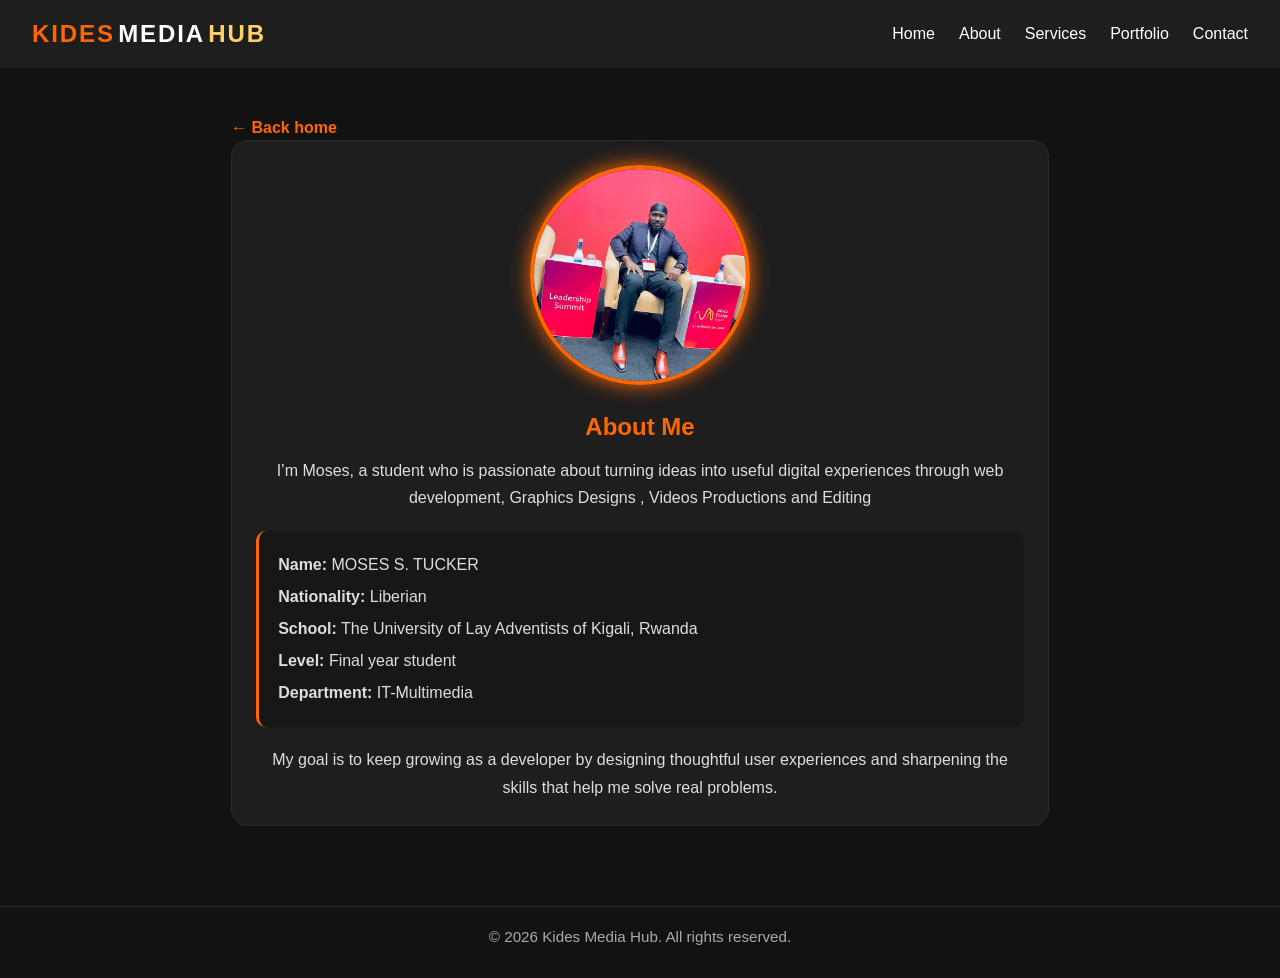
<file: about.html>
<!DOCTYPE html>
<html lang="en">
<head>
  <meta charset="UTF-8">
  <meta name="viewport" content="width=device-width, initial-scale=1.0">
  <title>About | Moses</title>
  <link rel="stylesheet" href="style.css">
</head>
<body>
  <nav>
    <h1 class="logo">
      <span class="logo-part logo-kides">Kides</span>
      <span class="logo-part logo-media">Media</span>
      <span class="logo-part logo-hub">Hub</span>
    </h1>
    <ul>
      <li><a href="index.html">Home</a></li>
      <li><a href="about.html">About</a></li>
      <li><a href="services.html">Services</a></li>
      <li><a href="portfolio.html">Portfolio</a></li>
      <li><a href="contact.html">Contact</a></li>
    </ul>
  </nav>

  <main class="page-shell">
    <a href="index.html" class="back-link">← Back home</a>
    <section class="page-card about-page">
      <div class="about-image-wrap">
        <img src="tuck.jpeg" alt="Moses portrait" class="about-image">
      </div>
      <h2>About Me</h2>
      <p>I’m Moses, a student who is passionate about turning ideas into useful digital experiences through web development, Graphics Designs , Videos Productions and Editing</p>
      <div class="about-info-box">
        <p><strong>Name:</strong> MOSES S. TUCKER</p>
        <p><strong>Nationality:</strong> Liberian</p>
        <p><strong>School:</strong> The University of Lay Adventists of Kigali, Rwanda</p>
        <p><strong>Level:</strong> Final year student</p>
        <p><strong>Department:</strong> IT-Multimedia</p>
      </div>
      <p>My goal is to keep growing as a developer by designing thoughtful user experiences and sharpening the skills that help me solve real problems.</p>
    </section>
  </main>

  <footer class="site-footer">
    <p>© 2026 Kides Media Hub. All rights reserved.</p>
  </footer>
</body>
</html>
</file>
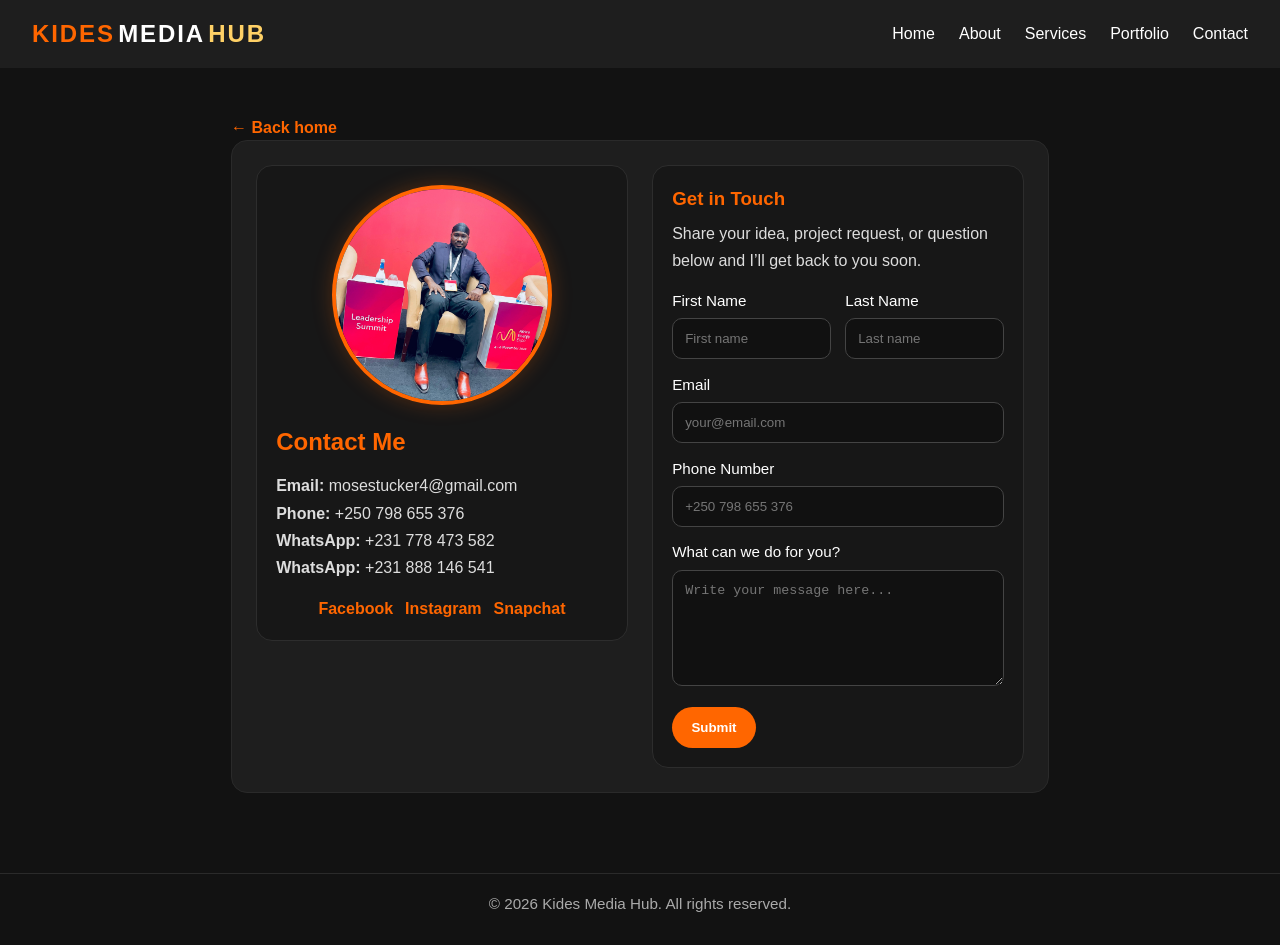
<file: contact.html>
<!DOCTYPE html>
<html lang="en">
<head>
  <meta charset="UTF-8">
  <meta name="viewport" content="width=device-width, initial-scale=1.0">
  <title>Contact | Moses</title>
  <link rel="stylesheet" href="style.css">
</head>
<body>
  <nav>
    <h1 class="logo">
      <span class="logo-part logo-kides">Kides</span>
      <span class="logo-part logo-media">Media</span>
      <span class="logo-part logo-hub">Hub</span>
    </h1>
    <ul>
      <li><a href="index.html">Home</a></li>
      <li><a href="about.html">About</a></li>
      <li><a href="services.html">Services</a></li>
      <li><a href="portfolio.html">Portfolio</a></li>
      <li><a href="contact.html">Contact</a></li>
    </ul>
  </nav>

  <main class="page-shell">
    <a href="index.html" class="back-link">← Back home</a>
    <section class="page-card contact-card">
      <div class="contact-layout">
        <div class="contact-info-panel">
          <div class="contact-image-wrap">
            <img src="tuck.jpeg" alt="Moses portrait" class="contact-image">
          </div>
          <h2>Contact Me</h2>
          <p><strong>Email:</strong> mosestucker4@gmail.com</p>
          <p><strong>Phone:</strong> +250 798 655 376</p>
          <p><strong>WhatsApp:</strong> +231 778 473 582</p>
          <p><strong>WhatsApp:</strong> +231 888 146 541</p>
          <div class="social-links">
            <a href="https://www.facebook.com/" target="_blank" rel="noopener noreferrer">Facebook</a>
            <a href="https://www.instagram.com/" target="_blank" rel="noopener noreferrer">Instagram</a>
            <a href="https://accounts.snapchat.com/" target="_blank" rel="noopener noreferrer">Snapchat</a>
          </div>
        </div>

        <div class="contact-form-panel">
          <h3>Get in Touch</h3>
          <p>Share your idea, project request, or question below and I’ll get back to you soon.</p>
          <form class="contact-form" action="https://formsubmit.co/ajax/mosestucker4@gmail.com" method="POST">
            <input type="hidden" name="_subject" value="New message from Moses portfolio website">
            <input type="hidden" name="_captcha" value="false">
            <div class="form-row">
              <label>
                First Name
                <input type="text" name="firstName" placeholder="First name" required>
              </label>
              <label>
                Last Name
                <input type="text" name="lastName" placeholder="Last name" required>
              </label>
            </div>
            <label>
              Email
              <input type="email" name="email" placeholder="your@email.com" required>
            </label>
            <label>
              Phone Number
              <input type="tel" name="phone" placeholder="+250 798 655 376">
            </label>
            <label>
              What can we do for you?
              <textarea name="message" rows="6" placeholder="Write your message here..." required></textarea>
            </label>
            <button type="submit">Submit</button>
          </form>
        </div>
      </div>
    </section>
  </main>

  <footer class="site-footer">
    <p>© 2026 Kides Media Hub. All rights reserved.</p>
  </footer>
</body>
</html>
</file>
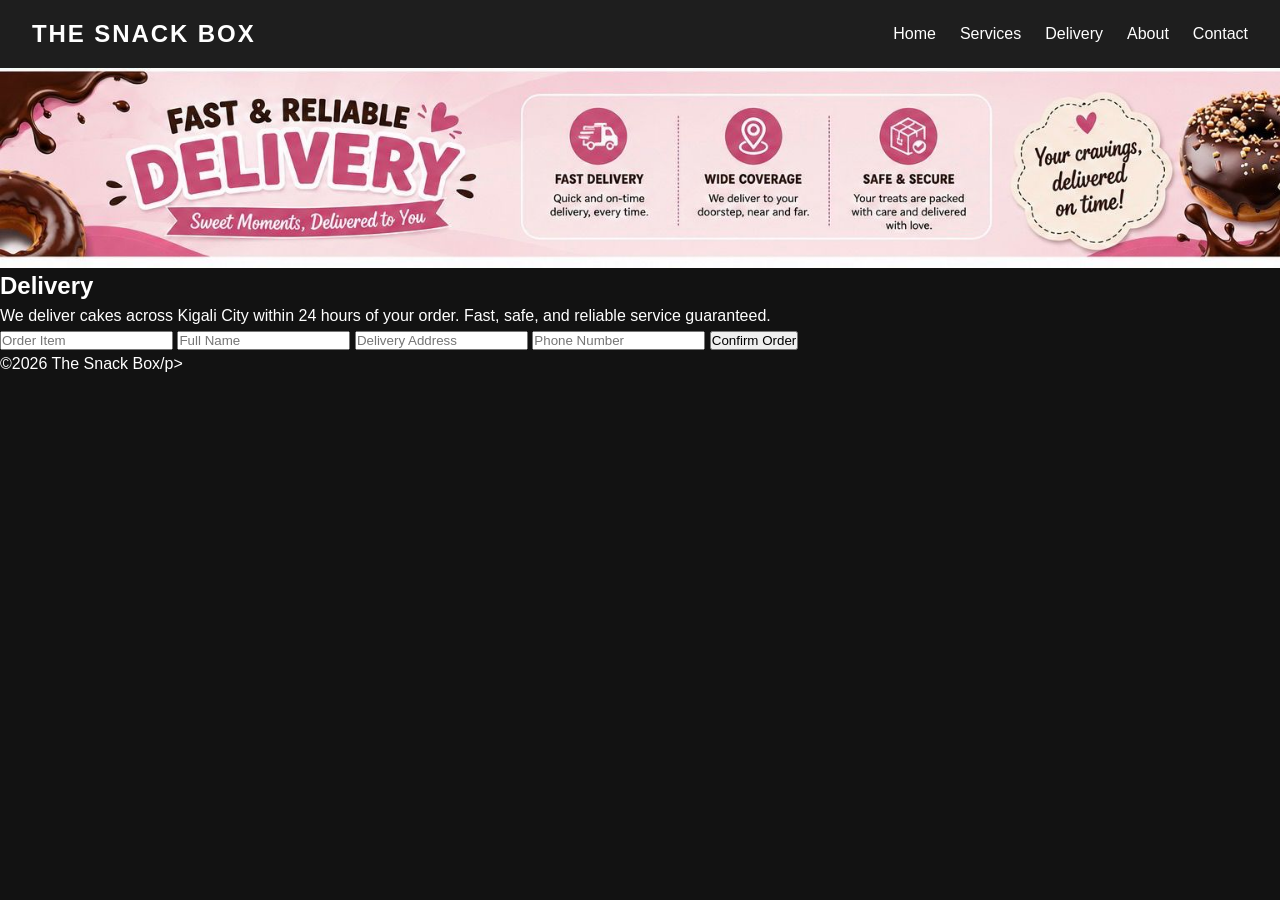
<file: delivery.html>
<!DOCTYPE html>
<html lang="en">
<head>
  <meta charset="UTF-8">
  <title>The Snack Box</title>
  <link rel="stylesheet" href="style.css">
</head>
<body>
  <!-- Navigation -->
  <nav class="navbar">
    <div class="logo">The Snack Box</div>
    <ul class="nav-links">
      <li><a href="index.html">Home</a></li>
      <li><a href="services.html">Services</a></li>
      <li><a href="delivery.html">Delivery</a></li>
      <li><a href="about.html">About</a></li>
      <li><a href="contact.html">Contact</a></li>
    </ul>
  </nav>

   <header class="banner">
    <!-- Banner Image -->
    <img src="delv.jpeg" alt="Cake Banner" class="banner-img">
    <!-- Banner Text -->
    <div class="banner-text">
      
    </div>
  </header>

  <!-- Delivery Section -->
  <section class="delivery">
    <h2>Delivery</h2>
    <p>We deliver cakes across Kigali City within 24 hours of your order. Fast, safe, and reliable service guaranteed.</p>

    <!-- Delivery Form -->
    <form>
      <!-- Auto-filled item from Services -->
      <input type="text" id="orderItem" name="orderItem" placeholder="Order Item" readonly>

      <!-- Customer details -->
      <input type="text" name="fullName" placeholder="Full Name" required>
      <input type="text" name="address" placeholder="Delivery Address" required>
      <input type="tel" name="phone" placeholder="Phone Number" required>

      <!-- Submit -->
      <button type="submit">Confirm Order</button>
    </form>
  </section>

  <!-- Footer -->
  <footer><p>©2026 The Snack Box/p></footer>

  <!-- Script to auto-fill order item -->
  <script>
    // Get item from URL (e.g., delivery.html?item=Chocolate%20Cake)
    const params = new URLSearchParams(window.location.search);
    const item = params.get("item");

    // Auto-fill the order field if item exists
    if(item) {
      document.getElementById("orderItem").value = item;
    }
  </script>
</body>
</html>
</file>
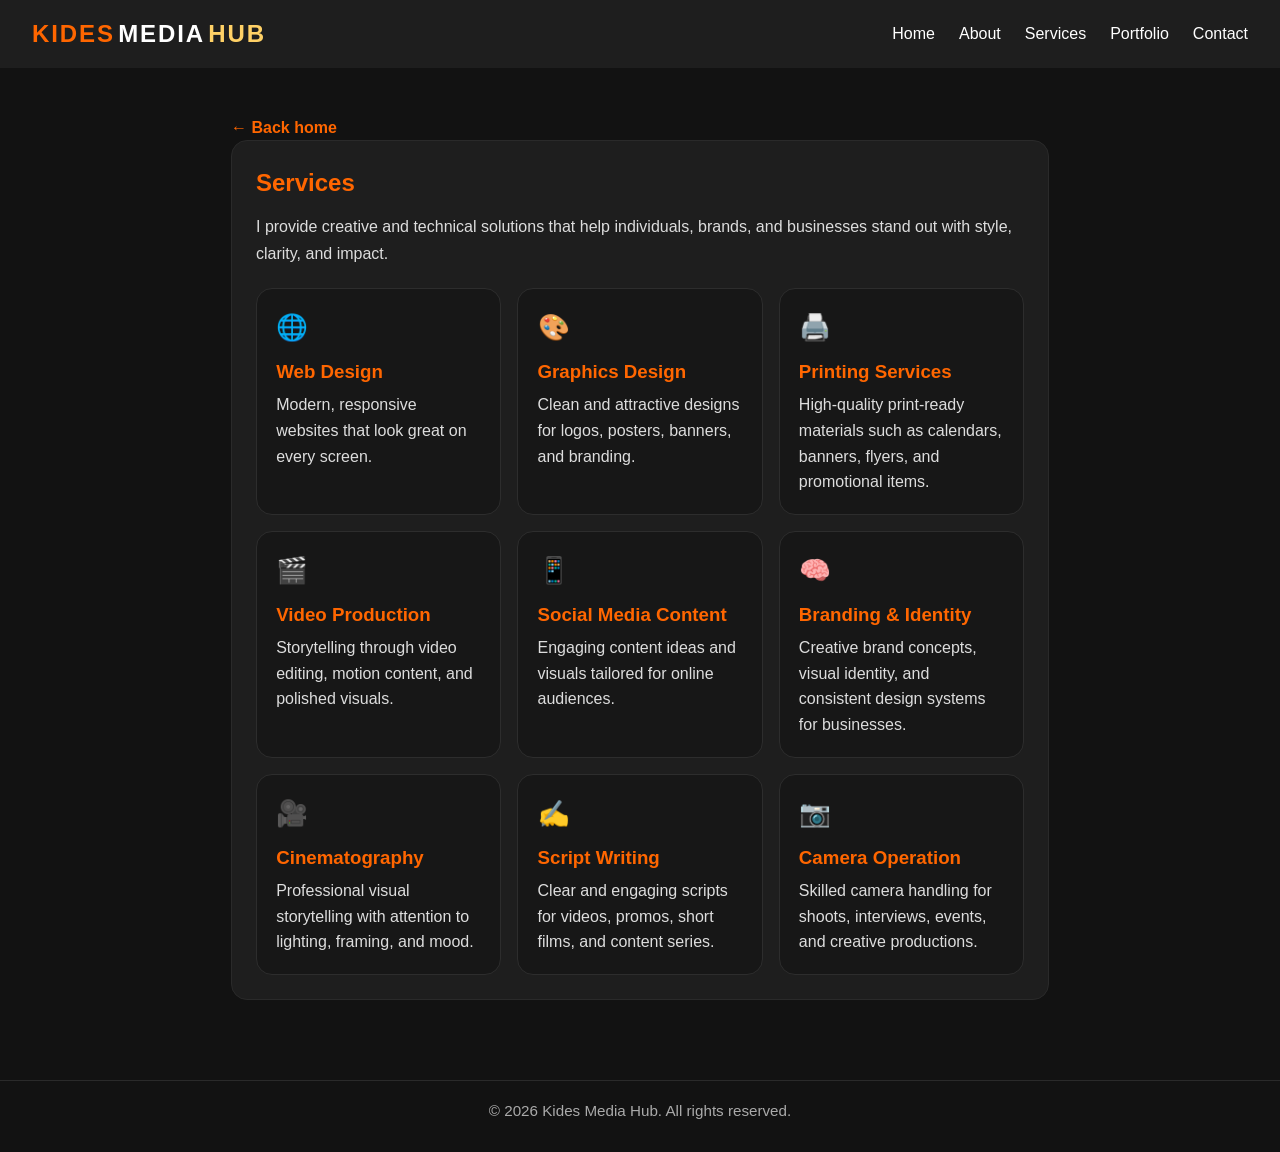
<file: services.html>
<!DOCTYPE html>
<html lang="en">
<head>
  <meta charset="UTF-8">
  <meta name="viewport" content="width=device-width, initial-scale=1.0">
  <title>Services | Moses</title>
  <link rel="stylesheet" href="style.css">
</head>
<body>
  <nav>
    <h1 class="logo">
      <span class="logo-part logo-kides">Kides</span>
      <span class="logo-part logo-media">Media</span>
      <span class="logo-part logo-hub">Hub</span>
    </h1>
    <ul>
      <li><a href="index.html">Home</a></li>
      <li><a href="about.html">About</a></li>
      <li><a href="services.html">Services</a></li>
      <li><a href="portfolio.html">Portfolio</a></li>
      <li><a href="contact.html">Contact</a></li>
    </ul>
  </nav>

  <main class="page-shell">
    <a href="index.html" class="back-link">← Back home</a>
    <section class="page-card services-page">
      <h2>Services</h2>
      <p>I provide creative and technical solutions that help individuals, brands, and businesses stand out with style, clarity, and impact.</p>
      <div class="services-grid">
        <article class="service-card">
          <div class="service-icon">🌐</div>
          <h3>Web Design</h3>
          <p>Modern, responsive websites that look great on every screen.</p>
        </article>
        <article class="service-card">
          <div class="service-icon">🎨</div>
          <h3>Graphics Design</h3>
          <p>Clean and attractive designs for logos, posters, banners, and branding.</p>
        </article>
        <article class="service-card">
          <div class="service-icon">🖨️</div>
          <h3>Printing Services</h3>
          <p>High-quality print-ready materials such as calendars, banners, flyers, and promotional items.</p>
        </article>
        <article class="service-card">
          <div class="service-icon">🎬</div>
          <h3>Video Production</h3>
          <p>Storytelling through video editing, motion content, and polished visuals.</p>
        </article>
        <article class="service-card">
          <div class="service-icon">📱</div>
          <h3>Social Media Content</h3>
          <p>Engaging content ideas and visuals tailored for online audiences.</p>
        </article>
        <article class="service-card">
          <div class="service-icon">🧠</div>
          <h3>Branding & Identity</h3>
          <p>Creative brand concepts, visual identity, and consistent design systems for businesses.</p>
        </article>
        <article class="service-card">
          <div class="service-icon">🎥</div>
          <h3>Cinematography</h3>
          <p>Professional visual storytelling with attention to lighting, framing, and mood.</p>
        </article>
        <article class="service-card">
          <div class="service-icon">✍️</div>
          <h3>Script Writing</h3>
          <p>Clear and engaging scripts for videos, promos, short films, and content series.</p>
        </article>
        <article class="service-card">
          <div class="service-icon">📷</div>
          <h3>Camera Operation</h3>
          <p>Skilled camera handling for shoots, interviews, events, and creative productions.</p>
        </article>
      </div>
    </section>
  </main>

  <footer class="site-footer">
    <p>© 2026 Kides Media Hub. All rights reserved.</p>
  </footer>
</body>
</html>
</file>
<file: style.css>
/* Reset */
* {
  margin: 0;
  padding: 0;
  box-sizing: border-box;
}

img {
  max-width: 100%;
  display: block;
}

body {
  font-family: Arial, sans-serif;
  background: #121212;
  color: #fff;
  min-height: 100vh;
  line-height: 1.5;
  position: relative;
  overflow-x: hidden;
}

body::before {
  content: "";
  position: fixed;
  inset: 0;
  background-image: url('https://images.unsplash.com/photo-1516321497487-e288fb19713f?auto=format&fit=crop&w=1600&q=80');
  background-size: cover;
  background-position: center;
  opacity: 0.08;
  pointer-events: none;
  z-index: -1;
}

/* Navigation */
nav {
  display: flex;
  justify-content: space-between;
  align-items: center;
  flex-wrap: wrap;
  gap: 0.75rem;
  padding: 1rem 2rem;
  background: #1e1e1e;
}

nav .logo {
  display: flex;
  flex-wrap: wrap;
  gap: 0.2rem;
  font-size: 1.5rem;
  font-weight: 700;
  letter-spacing: 0.08em;
  text-transform: uppercase;
  font-family: 'Trebuchet MS', 'Segoe UI', sans-serif;
}

.logo-part {
  display: inline-block;
}

.logo-kides {
  color: #ff6600;
}

.logo-media {
  color: #ffffff;
}

.logo-hub {
  color: #ffd166;
}

nav ul {
  list-style: none;
  display: flex;
  flex-wrap: wrap;
  gap: 1rem 1.5rem;
}

nav a {
  color: #fff;
  text-decoration: none;
}

nav a:hover {
  color: #ff6600;
}

/* Home Page */
.home-page {
  padding: clamp(1rem, 2vw, 2rem);
  display: grid;
  gap: 2rem;
}

.hero {
  display: flex;
  justify-content: space-between;
  align-items: center;
  flex-wrap: wrap;
  padding: clamp(2rem, 5vw, 4rem);
  background: linear-gradient(135deg, #1f1f1f, #2a2a2a);
  border-radius: 20px;
  gap: 2rem;
}

.hero-text {
  flex: 1 1 320px;
}

.hero-text h2 {
  color: #ff6600;
}

.hero-text h3 {
  font-size: clamp(1.6rem, 3vw, 2rem);
}

.hero-text h4 {
  margin: 0.5rem 0;
  color: #ccc;
}

.hero-text p {
  margin: 1rem 0 1.5rem;
  max-width: 450px;
  line-height: 1.6;
}

.btn {
  display: inline-block;
  background: #ff6600;
  color: #fff;
  text-decoration: none;
  padding: 0.75rem 1.4rem;
  border-radius: 999px;
  margin-top: 1rem;
}

.btn:hover {
  background: #e65c00;
}

.hero-socials {
  display: flex;
  gap: 0.8rem;
  margin-top: 1rem;
  align-items: center;
}

.hero-socials a {
  display: inline-flex;
  align-items: center;
  justify-content: center;
  width: 42px;
  height: 42px;
  border-radius: 50%;
  background: rgba(255, 255, 255, 0.08);
  transition: transform 0.2s ease, background 0.2s ease;
}

.hero-socials a:hover {
  transform: translateY(-2px);
  background: rgba(255, 102, 0, 0.2);
}

.hero-socials img {
  width: 20px;
  height: 20px;
  filter: brightness(1.1);
}

.hero-image {
  flex: 1 1 280px;
  display: flex;
  justify-content: center;
}

.hero-image img {
  width: min(100%, 250px);
  border-radius: 50%;
  border: 4px solid #ff6600;
  box-shadow: 0 0 20px #ff6600;
}

.site-footer {
  text-align: center;
  padding: 1.2rem 1rem 1.8rem;
  color: #aaa;
  font-size: 0.95rem;
  border-top: 1px solid #2a2a2a;
  margin-top: 2rem;
}

.quick-links {
  display: grid;
  grid-template-columns: repeat(auto-fit, minmax(min(100%, 220px), 1fr));
  gap: 1rem;
}

.card,
.page-card {
  background: #1e1e1e;
  padding: 1.5rem;
  border-radius: 16px;
  border: 1px solid #2a2a2a;
}

.card h3,
.page-card h2 {
  color: #ff6600;
  margin-bottom: 0.75rem;
}

.card p,
.page-card p,
.page-card li {
  line-height: 1.7;
  color: #ddd;
}

.card a,
.back-link {
  display: inline-block;
  margin-top: 1rem;
  color: #ff6600;
  text-decoration: none;
  font-weight: bold;
}

/* Dedicated Pages */
.page-shell {
  max-width: 850px;
  margin: 2rem auto;
  padding: 0 1rem 3rem;
}

.page-card ul {
  margin-left: 1.2rem;
}

.about-page {
  text-align: center;
}

.about-image-wrap {
  display: flex;
  justify-content: center;
  margin-bottom: 1.5rem;
}

.about-image {
  width: min(100%, 220px);
  aspect-ratio: 1 / 1;
  object-fit: cover;
  border-radius: 50%;
  border: 4px solid #ff6600;
  box-shadow: 0 0 20px #ff6600;
}

.about-info-box {
  margin: 1.2rem 0;
  padding: 1rem 1.2rem;
  border-left: 3px solid #ff6600;
  background: #171717;
  border-radius: 10px;
  text-align: left;
}

.about-info-box p {
  margin: 0.3rem 0;
}

.portfolio-page {
  text-align: left;
}

.services-page {
  text-align: left;
}

.services-grid {
  display: grid;
  grid-template-columns: repeat(auto-fit, minmax(220px, 1fr));
  gap: 1rem;
  margin-top: 1.3rem;
}

.service-card {
  background: #171717;
  border: 1px solid #2d2d2d;
  border-radius: 16px;
  padding: 1.2rem;
}

.service-icon {
  font-size: 1.6rem;
  margin-bottom: 0.7rem;
}

.service-card h3 {
  color: #ff6600;
  margin-bottom: 0.4rem;
}

.service-card p {
  color: #ddd;
  line-height: 1.6;
}

.portfolio-grid {
  display: grid;
  grid-template-columns: repeat(auto-fit, minmax(240px, 1fr));
  gap: 1.25rem;
  margin-top: 1.5rem;
}

.portfolio-item {
  background: #171717;
  border: 1px solid #2d2d2d;
  border-radius: 16px;
  overflow: hidden;
  transition: transform 0.2s ease, box-shadow 0.2s ease;
}

.portfolio-item:hover {
  transform: translateY(-4px);
  box-shadow: 0 10px 25px rgba(255, 102, 0, 0.15);
}

.portfolio-item img,
.portfolio-item video {
  width: 100%;
  height: 220px;
  object-fit: cover;
  background: #000;
}

.portfolio-info {
  padding: 1rem;
}

.portfolio-info h3 {
  color: #ff6600;
  margin-bottom: 0.4rem;
}

.contact-card {
  text-align: center;
}

.contact-layout {
  display: grid;
  grid-template-columns: 1fr 1fr;
  gap: 1.5rem;
  align-items: start;
}

.contact-info-panel,
.contact-form-panel {
  text-align: left;
  background: #171717;
  border: 1px solid #2d2d2d;
  border-radius: 16px;
  padding: 1.2rem;
}

.contact-image-wrap {
  display: flex;
  justify-content: center;
  margin-bottom: 1.2rem;
}

.contact-image {
  width: min(100%, 220px);
  aspect-ratio: 1 / 1;
  object-fit: cover;
  border-radius: 50%;
  border: 4px solid #ff6600;
  box-shadow: 0 0 20px rgba(255, 102, 0, 0.25);
}

.social-links {
  display: flex;
  flex-wrap: wrap;
  justify-content: center;
  gap: 0.75rem;
  margin-top: 1rem;
}

.social-links a {
  color: #ff6600;
  text-decoration: none;
  font-weight: bold;
}

.contact-form-panel h3 {
  color: #ff6600;
  margin-bottom: 0.4rem;
}

.contact-form-panel p {
  margin-bottom: 1rem;
}

.contact-form {
  display: grid;
  gap: 0.9rem;
}

.contact-form label {
  display: block;
  font-size: 0.95rem;
}

.form-row {
  display: grid;
  grid-template-columns: 1fr 1fr;
  gap: 0.9rem;
}

.contact-form input,
.contact-form textarea {
  width: 100%;
  margin-top: 0.35rem;
  padding: 0.75rem;
  border: 1px solid #444;
  border-radius: 10px;
  background: #111;
  color: #fff;
}

.contact-form textarea {
  resize: vertical;
}

.contact-form button {
  border: none;
  border-radius: 999px;
  background: #ff6600;
  color: #fff;
  padding: 0.8rem 1.2rem;
  cursor: pointer;
  font-weight: bold;
  width: fit-content;
}

.contact-form button:hover {
  background: #e65c00;
}

.lightbox {
  position: fixed;
  inset: 0;
  background: rgba(0, 0, 0, 0.92);
  display: none;
  align-items: center;
  justify-content: center;
  padding: 1rem;
  z-index: 1000;
}

.lightbox.active {
  display: flex;
}

.lightbox-content {
  width: min(100%, 900px);
  max-height: 90vh;
  display: flex;
  align-items: center;
  justify-content: center;
}

.lightbox-content img,
.lightbox-content video {
  width: 100%;
  max-height: 85vh;
  object-fit: contain;
  border-radius: 12px;
  background: #000;
}

.lightbox-close {
  position: absolute;
  top: 1rem;
  right: 1rem;
  background: #ff6600;
  color: white;
  border: none;
  width: 42px;
  height: 42px;
  border-radius: 50%;
  font-size: 1.5rem;
  cursor: pointer;
}

@media (max-width: 768px) {
  .hero {
    flex-direction: column;
    text-align: center;
  }

  .hero-text {
    width: 100%;
  }

  .hero-text p {
    margin-left: auto;
    margin-right: auto;
  }

  nav {
    justify-content: center;
  }
}

@media (max-width: 480px) {
  nav {
    padding: 1rem;
  }

  nav ul {
    justify-content: center;
    gap: 0.5rem 1rem;
  }

  .home-page {
    padding: 0.75rem;
  }

  .hero {
    padding: 1.5rem 1rem;
  }

  .btn {
    width: 100%;
    text-align: center;
  }

  .card,
  .page-card {
    padding: 1rem;
  }

  .portfolio-item img,
  .portfolio-item video {
    height: 180px;
  }

  .lightbox-content {
    width: 100%;
  }

  .contact-layout {
    grid-template-columns: 1fr;
  }

  .form-row {
    grid-template-columns: 1fr;
  }
}
</file>
